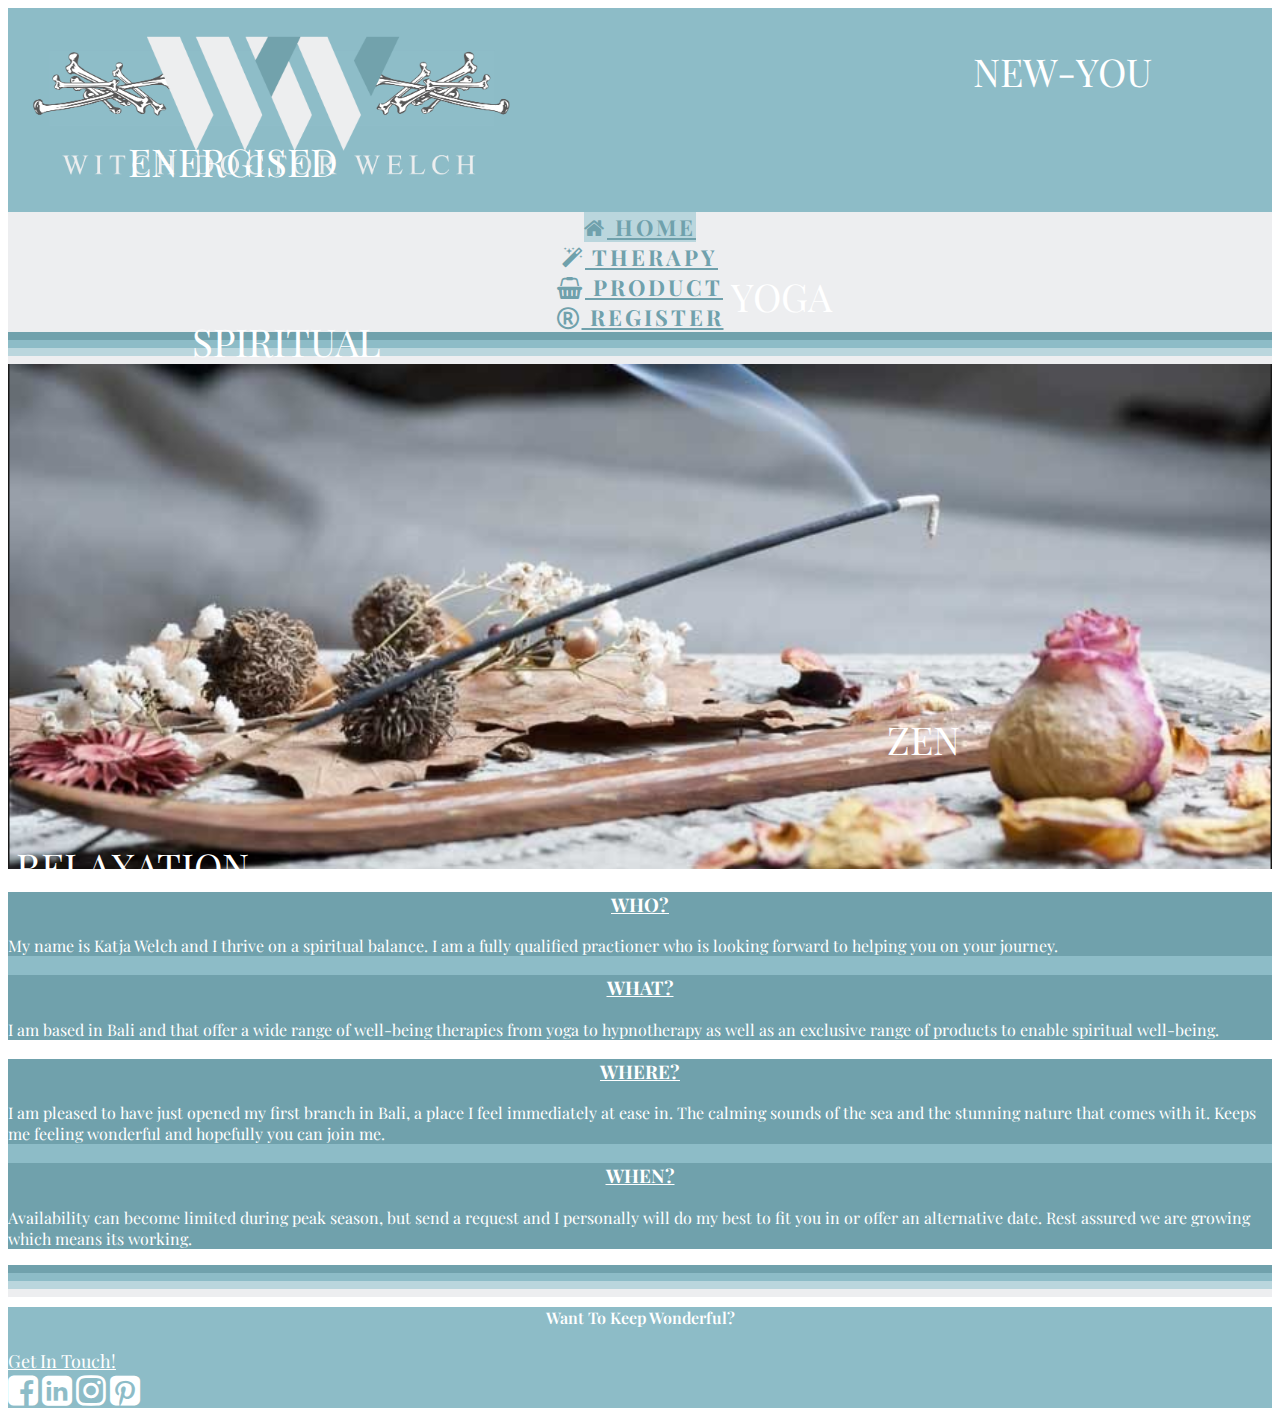
<file: index.html>
<!DOCTYPE html>
<html lang="en">
<head>
    <meta charset="UTF-8">
    <meta name="viewport" content="width=device-width, initial-scale=1.0">
    <meta http-equiv="X-UA-Compatible" content="ie=edge">
    <link rel="stylesheet" href="https://stackpath.bootstrapcdn.com/bootstrap/4.1.3/css/bootstrap.min.css" integrity="sha384-MCw98/SFnGE8fJT3GXwEOngsV7Zt27NXFoaoApmYm81iuXoPkFOJwJ8ERdknLPMO" crossorigin="anonymous">
    <link href="https://stackpath.bootstrapcdn.com/font-awesome/4.7.0/css/font-awesome.min.css" rel="stylesheet" integrity="sha384-wvfXpqpZZVQGK6TAh5PVlGOfQNHSoD2xbE+QkPxCAFlNEevoEH3Sl0sibVcOQVnN" crossorigin="anonymous">
    <link href="https://fonts.googleapis.com/css2?family=Playfair+Display&display=swap" rel="stylesheet">
    <link rel="stylesheet" type="text/css" href="assets/css/style.css">
    <title>Witch Doctor Welch</title>
</head>
<body>
    <header>
        <div class="row no-gutters bg-darkblue justify-content-center">
            <img src="assets/images/logo.png" alt="logo" class="img-fluid header-logo">
        </div>
        <div class="row no-gutters bg-darkblue header-nav">        
            <div class="col-3 bg-lightestblue uppercase font center-align"><a class="nav-link active" href="index.html"><i class="fa fa-home"></i> Home</a></div>
            <div class="col-3 bg-lightestblue uppercase font center-align"><a class="nav-link" href="therapy.html"><i class="fa fa-magic"></i> Therapy</a></div>
            <div class="col-3 bg-lightestblue uppercase font center-align"><a class="nav-link" href="product.html"><i class="fa fa-shopping-basket"></i> Product</a></div>                       
            <div class="col-3 bg-lightestblue uppercase font center-align"><a class="nav-link" href="register.html"><i class="fa fa-registered"></i> Register</a></div>
        </div>
        <div class="row no-gutters">
            <div class="col-12 bg-darkestblue line"></div>
            <div class="col-12 bg-darkblue line"></div>
            <div class="col-12 bg-lightblue line"></div>
            <div class="col-12 bg-lightestblue line"></div>
        </div>
    </header>
    <section>
        <div class="row no-gutters">
            <div class="col-12">
                <img src="assets/images/burning-incense.png" alt="Responsive image" class="img-fluid background-image">
                <div class="bottom-left word-style">RELAXATION</div>
                <div class="top-left word-style">ENERGISED</div>
                <div class="top-right word-style">NEW-YOU</div>
                <div class="top-right-two word-style">YOGA</div>
                <div class="bottom-right word-style">ZEN</div>
                <div class="centered word-style">SPIRITUAL</div>                
            </div>
        </div>
        <div class="row no-gutters bg-darkblue">
            <div class="col-10 offset-1 col-sm-4 content-style p-3 bg-darkestblue mt-5 border">
                <h3>Who?</h3>
                <p>My name is Katja Welch and I thrive on a spiritual balance. I am a fully qualified 
                practioner who is looking forward to helping you on your journey.</p>
            </div>
            <div class="col-10 col-sm-4 offset-1 offset-sm-2 content-style p-3 bg-darkestblue mt-5 border">
                <h3>What?</h3>
                <p>I am based in Bali and that offer a wide range of well-being therapies from yoga
                to hypnotherapy as well as an exclusive range of products to enable spiritual well-being.</p>
            </div>
        </div>
        <div class="row bg-darkblue no-gutters">
            <div class="col-10 col-sm-4 offset-1 content-style bg-darkestblue p-3 mt-5 mb-0 mb-sm-5 border">
                <h3>Where?</h3>
                <p>I am pleased to have just opened my first branch in Bali, a place I feel immediately
                    at ease in. The calming sounds of the sea and the stunning nature that comes with it.
                    Keeps me feeling wonderful and hopefully you can join me.</p> 
            </div>
            <div class="col-10 col-sm-4 offset-1 offset-sm-2 content-style p-3 bg-darkestblue mt-5 mb-5 border">
                <h3>When?</h3>
                <p>Availability can become limited during peak season, but send a request and I personally
                    will do my best to fit you in or offer an alternative date. Rest assured we are growing which
                    means its working.</p>
            </div>
        </div>
    </section>
    <footer>
        <div class="row no-gutters">
            <div class="col-12 bg-darkestblue line"></div>
            <div class="col-12 bg-darkblue line"></div>
            <div class="col-12 bg-lightblue line"></div>
            <div class="col-12 bg-lightestblue line"></div>
        </div>
        <div class="row no-gutters bg-darkblue">
            <div class="col-12 col-sm-5 col-lg-6 center-align pt-3">
                <h4 class="footer-question">want to keep wonderful?</h4>
            </div>
            <div class="col-6 col-sm-3 col-lg-3 p-3">
                <a class="btn btn-secondary footer-button" href="register.html">Get In Touch!</a>
            </div>
            <div class="col-6 col-sm-4 col-lg-3 p-3">
                <a href="http://facebook.com" aria-hidden="true" target="_blank"><i class="fa fa-facebook-square p-2"></i></a>
                <a href="http://linkedin.com" aria-hidden="true" target="_blank"><i class="fa fa-linkedin-square p-2"></i></a>
                <a href="http://instagram.com" aria-hidden="true" target="_blank"><i class="fa fa-instagram p-2"></i></a>
                <a href="http://pinterest.com" aria-hidden="true" target="_blank"><i class="fa fa-pinterest-square p-2"></i></a>
            </div>
        </div>
    </footer>
</body>
</html>
</file>
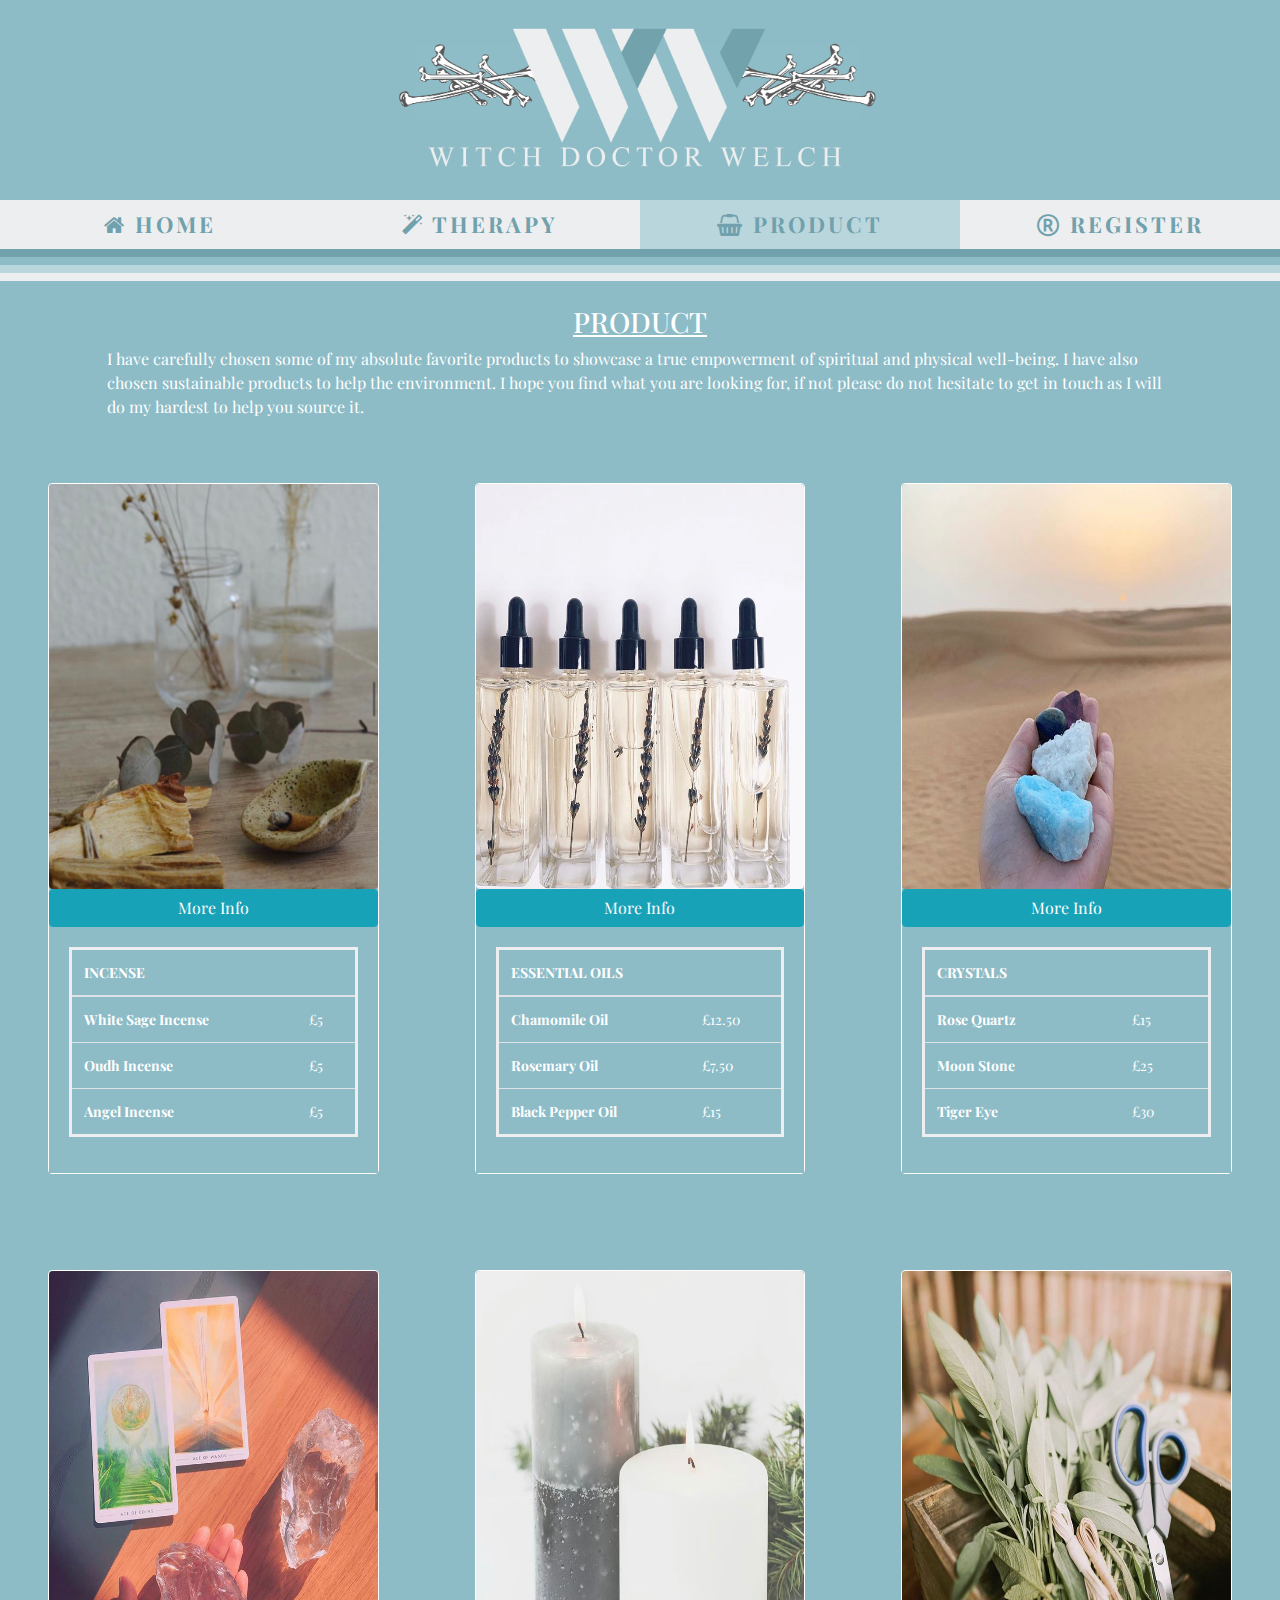
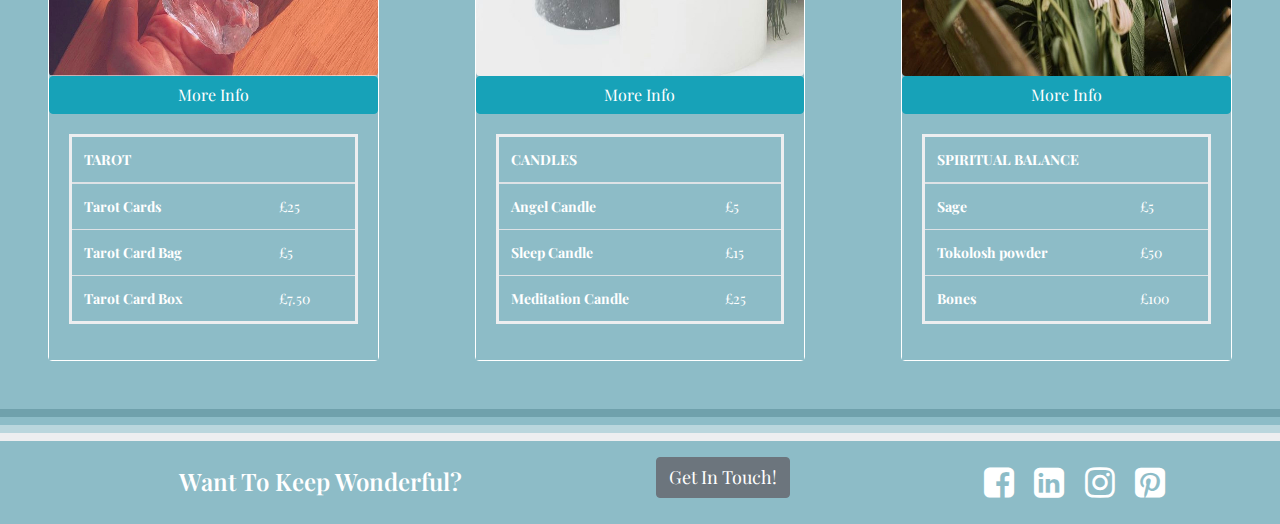
<file: product.html>
<!DOCTYPE html>
<html lang="en">
<head>
    <meta charset="UTF-8">
    <meta name="viewport" content="width=device-width, initial-scale=1.0">
    <meta http-equiv="X-UA-Compatible" content="ie=edge">
    <link rel="stylesheet" href="https://stackpath.bootstrapcdn.com/bootstrap/4.1.3/css/bootstrap.min.css" integrity="sha384-MCw98/SFnGE8fJT3GXwEOngsV7Zt27NXFoaoApmYm81iuXoPkFOJwJ8ERdknLPMO" crossorigin="anonymous">
    <link href="https://stackpath.bootstrapcdn.com/font-awesome/4.7.0/css/font-awesome.min.css" rel="stylesheet" integrity="sha384-wvfXpqpZZVQGK6TAh5PVlGOfQNHSoD2xbE+QkPxCAFlNEevoEH3Sl0sibVcOQVnN" crossorigin="anonymous">
    <link rel="stylesheet" href="https://maxcdn.bootstrapcdn.com/bootstrap/4.4.1/css/bootstrap.min.css" integrity="sha384-Vkoo8x4CGsO3+Hhxv8T/Q5PaXtkKtu6ug5TOeNV6gBiFeWPGFN9MuhOf23Q9Ifjh" crossorigin="anonymous"/>
    <link href="https://fonts.googleapis.com/css2?family=Playfair+Display&display=swap" rel="stylesheet">
    <link rel="stylesheet" type="text/css" href="assets/css/style.css">
    <title>Witch Doctor Welch</title>
</head>
<body>
   <header>
        <div class="row no-gutters bg-darkblue justify-content-center">
            <img src="assets/images/logo.png" alt="logo" class="img-fluid header-logo">
        </div>
        <div class="row no-gutters bg-darkblue header-nav">        
            <div class="col-3 bg-lightestblue uppercase font center-align"><a class="nav-link" href="index.html"><i class="fa fa-home"></i> Home</a></div>
            <div class="col-3 bg-lightestblue uppercase font center-align"><a class="nav-link" href="therapy.html"><i class="fa fa-magic"></i> Therapy</a></div>
            <div class="col-3 bg-lightestblue uppercase font center-align"><a class="nav-link active" href="product.html"><i class="fa fa-shopping-basket"></i> Product</a></div>                       
            <div class="col-3 bg-lightestblue uppercase font center-align"><a class="nav-link" href="register.html"><i class="fa fa-registered"></i> Register</a></div>
        </div>
        <div class="row no-gutters">
            <div class="col-12 bg-darkestblue line"></div>
            <div class="col-12 bg-darkblue line"></div>
            <div class="col-12 bg-lightblue line"></div>
            <div class="col-12 bg-lightestblue line"></div>
        </div>
    </header>
    <section class="bg-darkblue">
        <div class="row no-gutters">
            <div class="col-10 offset-1">
                <h3 class="uppercase font center-align white-text pt-4 pb-0">Product</h3>
                <p class="content-style">I have carefully chosen some of my absolute favorite products to showcase a true empowerment
                of spiritual and physical well-being. I have also chosen sustainable products to help the environment. I hope you find what 
                you are looking for, if not please do not hesitate to get in touch as I will do my hardest to help you source it.</p>
            </div>
        </div>
        <div class="row no-gutters">
            <div class="col-12 col-sm-6 col-lg-4 p-5">  
                <div class="card border border-white bg-darkblue">
                    <div class="overlay">
                    <img src="assets/images/Incense.jpg" alt="Incense" class="img-fluid image rounded product-image">
                        <button type="button" class="btn btn-info btn-block content-style">More Info</button>
                        <div class="overlay-top rounded">
                            <div class="overlay-text">
                                <h5>INSENCE</h5>
                                <p>A substance that when burns produces a pleasant smell. Often used in religious cermonies
                                or for mood enhancement</p>
                            </div>
                        </div>
                    </div>
                    <div class="card-body bg-darkblue">
                        <table class="table bg-darkblue product-table">
                            <thead class="content-style uppercase">
                                <th scope="col" colspan="2">Incense</th>
                            </thead>
                            <tbody class="content-style">
                                <tr>
                                    <th scope="row">White Sage Incense</th>
                                    <td>£5</td>
                                </tr>
                                <tr>
                                    <th scope="row">Oudh Incense</th>
                                    <td>£5</td>
                                </tr>
                                <tr>
                                    <th scope="row">Angel Incense</th>
                                    <td>£5</td>
                                </tr>
                            </tbody>
                        </table>
                    </div>
                </div>
            </div>
            <div class="col-12 col-sm-6 col-lg-4 p-5">
                <div class="card border border-white bg-darkblue">
                    <div class="overlay">
                    <img src="assets/images/Essential.jpg" alt="Essential Oil" class="img-fluid rounded product-image">
                    <button type="button" class="btn btn-info btn-block content-style">More Info</button> 
                        <div class="overlay-top rounded">
                            <div class="overlay-text">
                                <h5>ESSENTIAL OIL</h5>
                                <p>This is the oil that comes directly from the plant in liquid form. They have many benefits such
                                strengthening the immune system.</p>
                            </div>
                        </div>
                    </div>
                    <div class="card-body bg-darkblue">
                        <table class="table bg-darkblue product-table">
                            <thead class="content-style uppercase">
                                <th scope="col" colspan="2">Essential Oils</th>
                            </thead>
                            <tbody class="content-style">
                                <tr> 
                                    <th scope="row">Chamomile Oil</th>
                                    <td>£12.50</td>
                                </tr>
                                <tr>
                                    <th scope="row">Rosemary Oil</th>
                                    <td>£7.50</td>
                                </tr>
                                <tr>
                                    <th scope="row">Black Pepper Oil</th>
                                    <td>£15</td>
                                </tr>
                            </tbody>
                        </table>
                    </div>
                </div>
            </div>
            <div class="col-12 col-sm-6 col-lg-4 p-5">
                <div class="card border border-white bg-darkblue">
                    <div class="overlay">
                        <img src="assets/images/crystal2.jpg" alt="Crystal" class="img-fluid rounded product-image">
                        <button type="button" class="btn btn-info btn-block content-style">More Info</button>
                        <div class="overlay-top rounded">
                            <div class="overlay-text">
                                <h5>CRYSTALS</h5>
                                <p>Known to be used by native healers for many years. Often crystals are used in healing to promote 
                                a spiritual balance.</p>
                            </div>
                        </div>
                    </div>
                    <div class="card-body bg-darkblue">
                        <table class="table bg-darkblue product-table p-sm-1">
                            <thead class="content-style uppercase">
                                <th scope="col" colspan="2">Crystals</th>
                            </thead>
                            <tbody class="content-style">
                                <tr>
                                    <th scope="row">Rose Quartz</th>
                                    <td>£15</td>
                                </tr>
                                <tr>
                                    <th scope="row">Moon Stone</th>
                                    <td>£25</td>
                                </tr>
                                <tr>
                                    <th scope="row">Tiger Eye</th>
                                    <td>£30</td>
                                </tr>
                            </tbody>
                        </table>
                    </div>
                </div>
            </div>
            <div class="col-12 col-sm-6 col-lg-4 p-5">
                <div class="card border border-white bg-darkblue">
                    <div class="overlay">
                        <img src="assets/images/tarot.jpg" alt="Tarot" class="img-fluid rounded product-image">
                        <button type="button" class="btn btn-info btn-block content-style">More Info</button>
                        <div class="overlay-top rounded">
                            <div class="overlay-text">
                                <h5>TAROT</h5>
                                <p>Tarot cards have been around for years and work in a way to help us have a better
                                unsderstanding to aspects of our lives.</p>
                            </div>
                        </div>
                    </div>
                    <div class="card-body bg-darkblue">
                        <table class="table bg-darkblue product-table">
                            <thead class="content-style uppercase">
                                <th scope="col" colspan="2">tarot</th>
                            </thead>
                            <tbody class="content-style">
                                <tr>
                                    <th scope="row">Tarot Cards</th>
                                    <td>£25</td>
                                </tr>
                                <tr>
                                    <th scope="row">Tarot Card Bag</th>
                                    <td>£5</td>
                                </tr>
                                <tr>
                                    <th scope="row">Tarot Card Box</th>
                                    <td>£7.50</td>
                                </tr>
                            </tbody>
                        </table>
                    </div>
                </div>
            </div>
            <div class="col-12 col-sm-6 col-lg-4 p-5">
                <div class="card border border-white bg-darkblue">
                    <div class="overlay">
                        <img src="assets/images/candles.jpg" alt="Candle" class="img-fluid rounded product-image">
                        <button type="button" class="btn btn-info btn-block content-style">More Info</button>
                        <div class="overlay-top rounded">
                            <div class="overlay-text">
                                <h5>CANDLES</h5>
                                <p>Our candles are made with essential oils and have benefits of a calming
                                effect and helps many with anxieties.</p>
                            </div>
                        </div>
                    </div>
                    <div class="card-body bg-darkblue">
                        <table class="table bg-darkblue product-table">
                            <thead class="content-style uppercase">
                                <th scope="col" colspan="2">Candles</th>
                            </thead>
                            <tbody class="content-style">
                                <tr>
                                    <th scope="row">Angel Candle</th>
                                    <td>£5</td>
                                </tr>
                                <tr>
                                    <th scope="row">Sleep Candle</th>
                                    <td>£15
                                    </td>
                                </tr>
                                <tr>
                                    <th scope="row">Meditation Candle</th>
                                    <td>£25</td>
                                </tr>
                            </tbody>
                        </table>
                    </div>
                </div>    
            </div>
            <div class="col-12 col-sm-6 col-lg-4 p-5">
                <div class="card border border-white bg-darkblue">
                    <div class="overlay">
                        <img src="assets/images/sage.jpg" alt="Sage" class="img-fluid rounded product-image">
                        <button type="button" class="btn btn-info btn-block content-style">More Info</button>
                        <div class="overlay-top rounded">
                            <div class="overlay-text">
                                <h5>SPIRITUAL BALANCE</h5>
                                <p>My absolute favorite products below, from burning sage in your room to get rid of
                                that tokolosh under your bed.</p>
                            </div>
                        </div>
                    </div>
                    <div class="card-body bg-darkblue">
                        <table class="table bg-darkblue product-table">
                            <thead class="content-style uppercase">
                                <th scope="col" colspan="2">Spiritual Balance</th>
                            </thead>
                            <tbody class="content-style">
                                <tr>
                                    <th scope="row">Sage</th>
                                    <td>£5</td>
                                </tr>
                                <tr>
                                    <th scope="row">Tokolosh powder</th>
                                    <td>£50</td>
                                </tr>
                                <tr>
                                    <th scope="row">Bones</th>
                                    <td>£100</td>
                                </tr>
                            </tbody>
                        </table>
                    </div>
                </div>
            </div>
        </div>
    </section>
    <footer>
        <div class="row no-gutters">
            <div class="col-12 bg-darkestblue line"></div>
            <div class="col-12 bg-darkblue line"></div>
            <div class="col-12 bg-lightblue line"></div>
            <div class="col-12 bg-lightestblue line"></div>
        </div>
        <div class="row no-gutters bg-darkblue">
            <div class="col-12 col-sm-5 col-lg-6 center-align pt-3">
                <h4 class="footer-question">want to keep wonderful?</h4>
            </div>
            <div class="col-6 col-sm-3 col-lg-3 p-3">
                <a class="btn btn-secondary footer-button" href="register.html">Get In Touch!</a>
            </div>
            <div class="col-6 col-sm-4 col-lg-3 p-3">
                <a href="http://facebook.com" aria-hidden="true" target="_blank"><i class="fa fa-facebook-square p-2"></i></a>
                <a href="http://linkedin.com" aria-hidden="true" target="_blank"><i class="fa fa-linkedin-square p-2"></i></a>
                <a href="http://instagram.com" aria-hidden="true" target="_blank"><i class="fa fa-instagram p-2"></i></a>
                <a href="http://pinterest.com" aria-hidden="true" target="_blank"><i class="fa fa-pinterest-square p-2"></i></a>
            </div>
        </div>
    </footer>
    <script src="https://code.jquery.com/jquery-3.4.1.slim.min.js" integrity="sha384-J6qa4849blE2+poT4WnyKhv5vZF5SrPo0iEjwBvKU7imGFAV0wwj1yYfoRSJoZ+n" crossorigin="anonymous"></script>
    <script src="https://stackpath.bootstrapcdn.com/bootstrap/4.4.1/js/bootstrap.min.js" integrity="sha384-wfSDF2E50Y2D1uUdj0O3uMBJnjuUD4Ih7YwaYd1iqfktj0Uod8GCExl3Og8ifwB6" crossorigin="anonymous"></script>
</body>
</html>
</file>
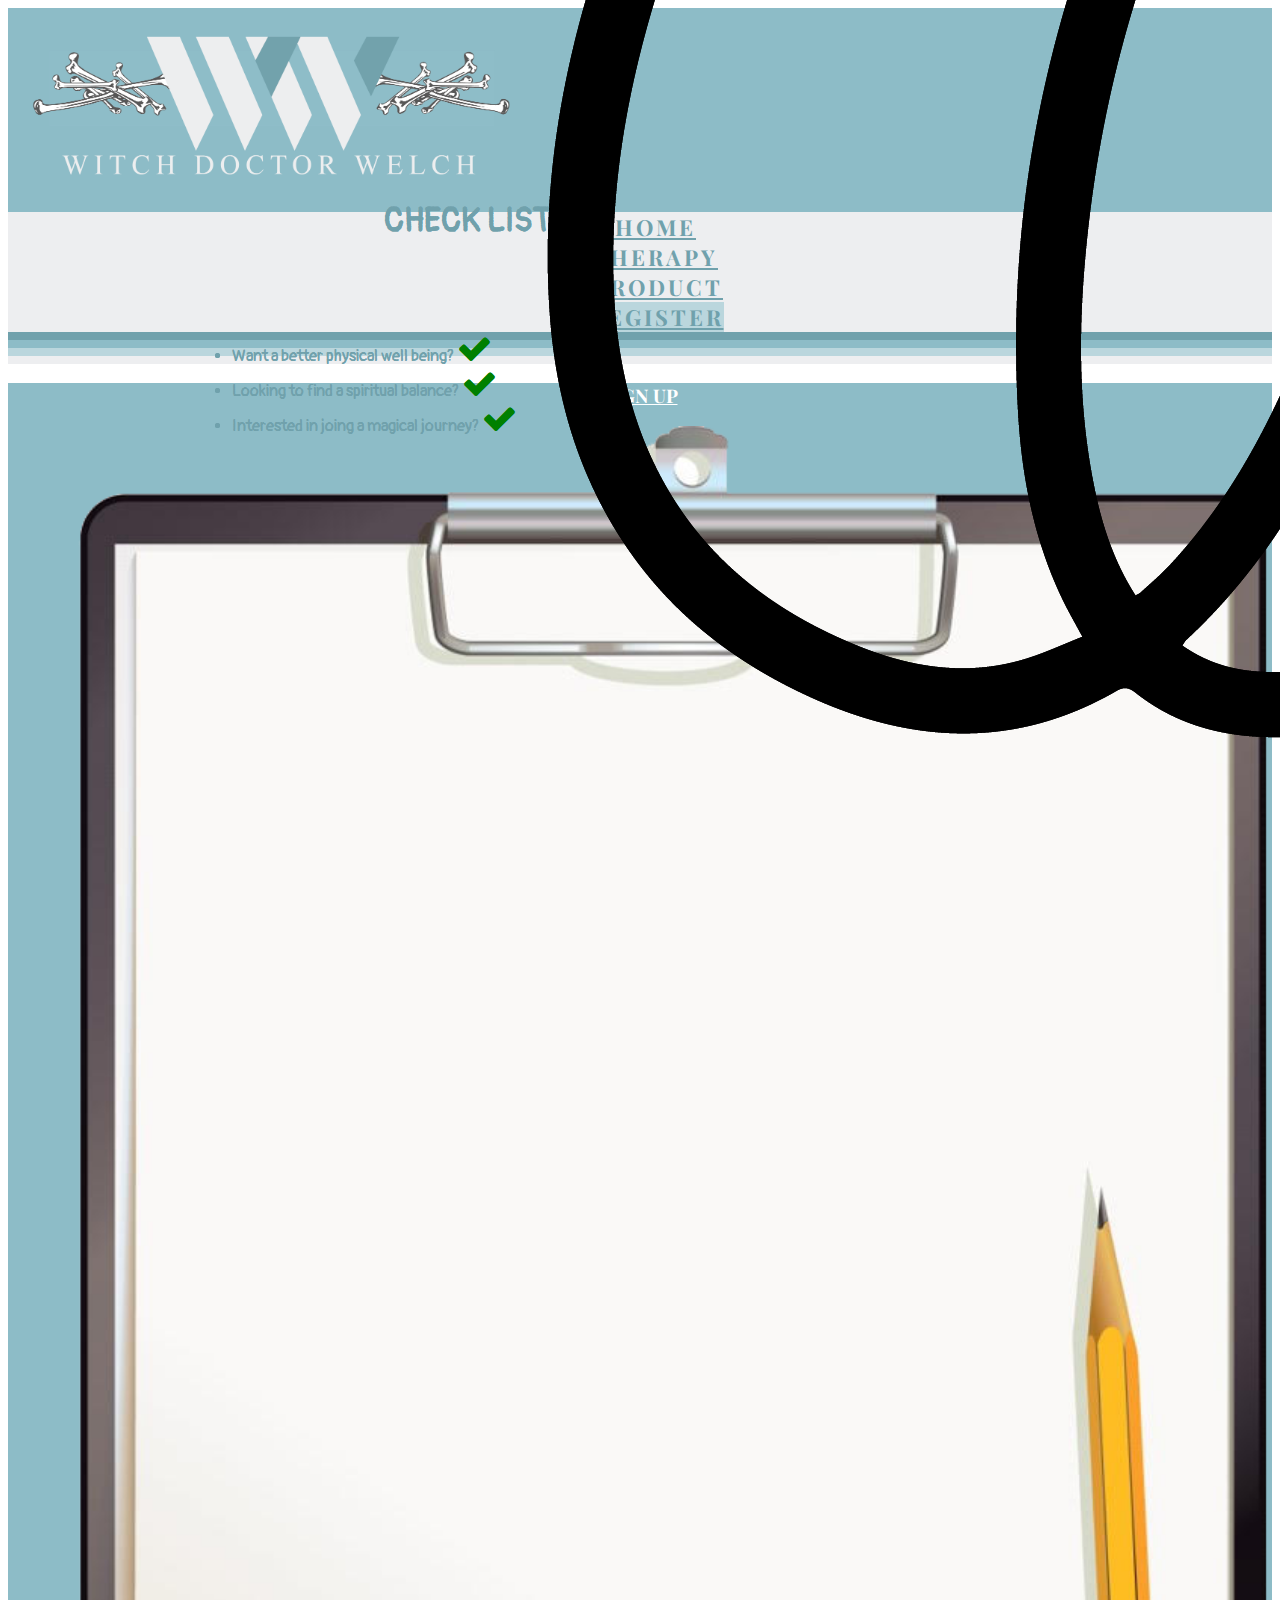
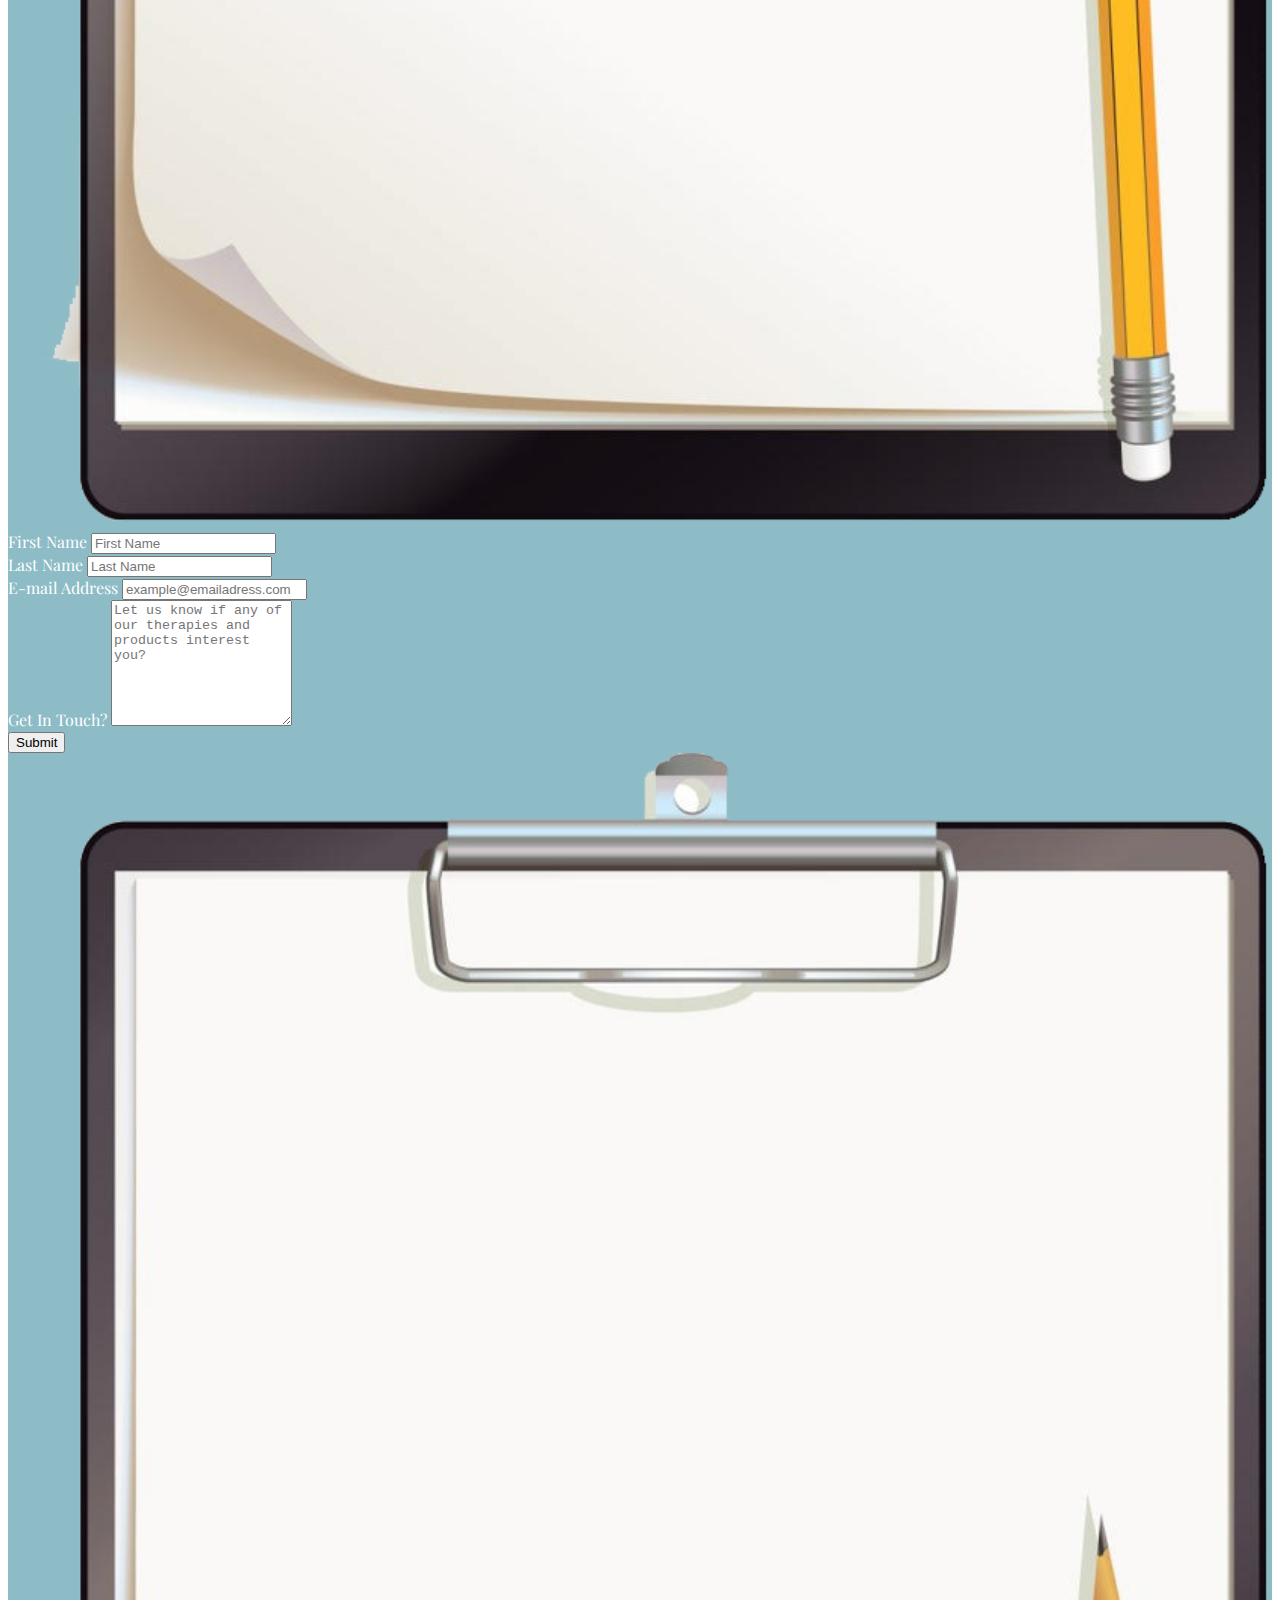
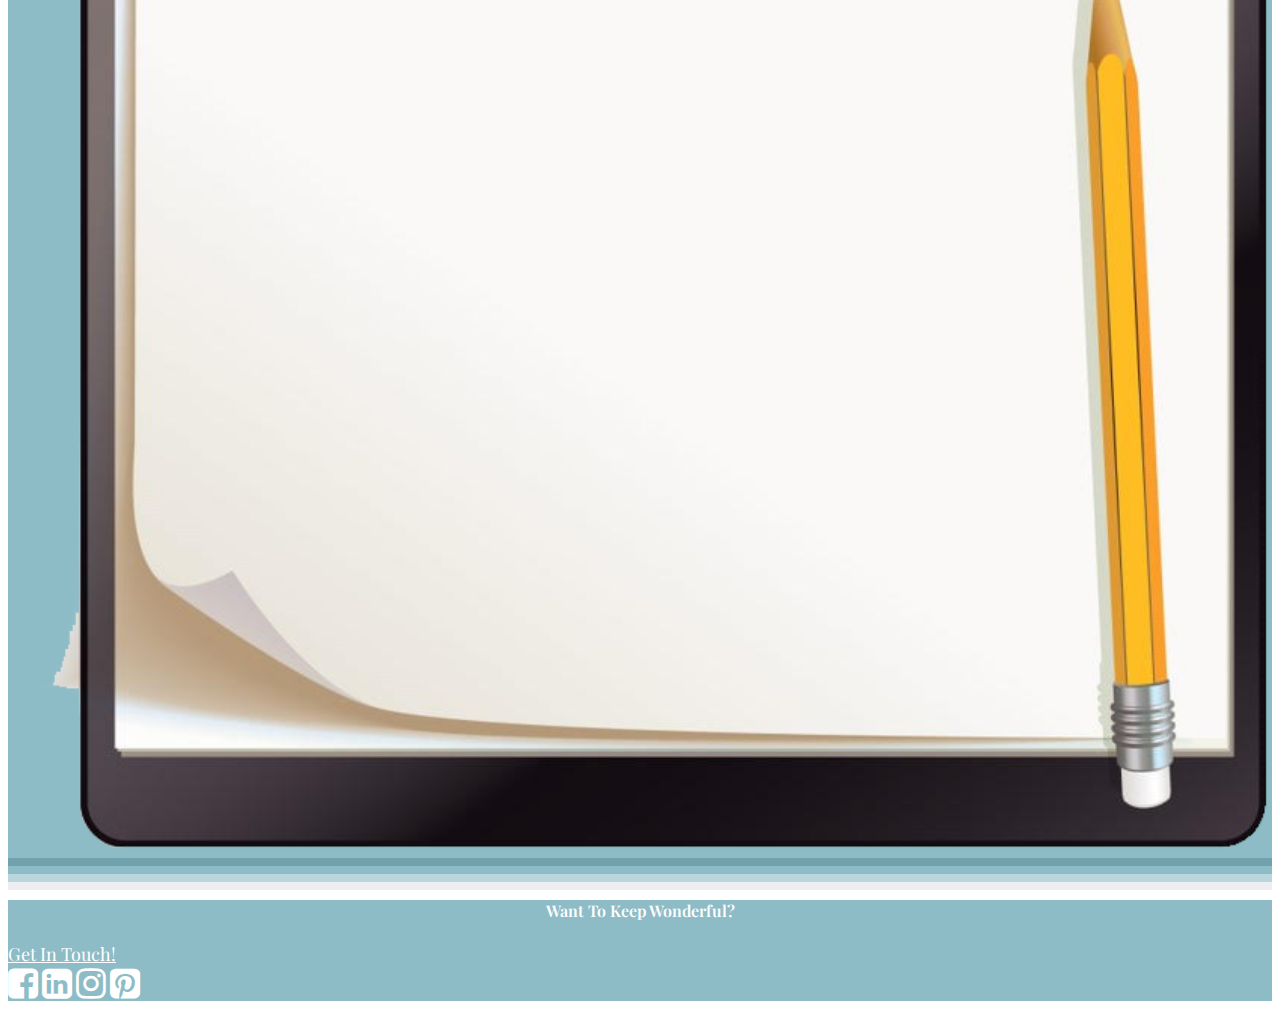
<file: register.html>
<!DOCTYPE html>
<html lang="en">
<head>
    <meta charset="UTF-8">
    <meta name="viewport" content="width=device-width, initial-scale=1.0">
    <meta http-equiv="X-UA-Compatible" content="ie=edge">
    <link rel="stylesheet" href="https://stackpath.bootstrapcdn.com/bootstrap/4.1.3/css/bootstrap.min.css" integrity="sha384-MCw98/SFnGE8fJT3GXwEOngsV7Zt27NXFoaoApmYm81iuXoPkFOJwJ8ERdknLPMO" crossorigin="anonymous">
    <link href="https://stackpath.bootstrapcdn.com/font-awesome/4.7.0/css/font-awesome.min.css" rel="stylesheet" integrity="sha384-wvfXpqpZZVQGK6TAh5PVlGOfQNHSoD2xbE+QkPxCAFlNEevoEH3Sl0sibVcOQVnN" crossorigin="anonymous">
    <link href="https://fonts.googleapis.com/css2?family=Playfair+Display&display=swap" rel="stylesheet">
    <link href="https://fonts.googleapis.com/css2?family=Pangolin&display=swap" rel="stylesheet">
    <link rel="stylesheet" type="text/css" href="assets/css/style.css">
    <title>Witch Doctor Welch</title>
</head>
<body>
    <header>
        <div class="row no-gutters bg-darkblue justify-content-center">
            <img src="assets/images/logo.png" alt="logo" class="img-fluid header-logo">
        </div>
        <div class="row no-gutters bg-darkblue header-nav">        
            <div class="col-3 bg-lightestblue uppercase font center-align"><a class="nav-link" href="index.html"><i class="fa fa-home"></i> Home</a></div>
            <div class="col-3 bg-lightestblue uppercase font center-align"><a class="nav-link" href="therapy.html"><i class="fa fa-magic"></i> Therapy</a></div>
            <div class="col-3 bg-lightestblue uppercase font center-align"><a class="nav-link" href="product.html"><i class="fa fa-shopping-basket"></i> Product</a></div>                       
            <div class="col-3 bg-lightestblue uppercase font center-align"><a class="nav-link active" href="register.html"><i class="fa fa-registered"></i> Register</a></div>
        </div>
        <div class="row no-gutters">
            <div class="col-12 bg-darkestblue line"></div>
            <div class="col-12 bg-darkblue line"></div>
            <div class="col-12 bg-lightblue line"></div>
            <div class="col-12 bg-lightestblue line"></div>
        </div>
    </header>
    <section class="bg-darkblue">
        <div class="row no-gutters">
            <div class="col-12">
                <h3 class="uppercase font center-align white-text pt-4 pb-0">SIGN UP</h3>
            </div>
        </div>
        <div class="row no-gutters mt-5">
            <div class="col-5 d-none d-lg-block d-xl-block mb-5 bg-darkblue">
                <img src="assets/images/clipboard.png" alt="clipboard" class="img-fluid background-image">
                <div class="top clipboard-font">
                    <h1 class="uppercase">Check List</h1>
                </div>
                <div class="centered clipboard-font">
                    <ul class="list-group list-group-flush">
                        <li class="list-group-item pb-3 bg-transparent">Want a better physical well being? <i class="fa fa-check"></i></li>
                        <li class="list-group-item pb-3 bg-transparent">Looking to find a spiritual balance? <i class="fa fa-check"></i></li>
                        <li class="list-group-item pb-3 bg-transparent">Interested in joing a magical journey? <i class="fa fa-check"></i></li>
                    </ul>
                </div>
                <div class="bottom">
                    <img src="assets/images/amanda-arrow.png" class="arrow-image img-fluid" alt="Arrow">
                </div>
            </div>
            <div class="col-10 offset-1 col-lg-5">
                <form class="content-style">
                    <div class="form-group">
                        <label for="FirstName" class="input-font-size">First Name</label>
                        <input type="text" class="form-control" id="FirstName" placeholder="First Name" required>
                    </div>
                    <div class="form-group">
                        <label for="LastName" class="input-font-size">Last Name</label>
                        <input type="text" class="form-control" id="LastName" placeholder="Last Name" required>
                    </div>
                    <div class="form-group">
                        <label for="Email" class="input-font-size">E-mail Address</label>
                        <input type="email" class="form-control" id="Email" placeholder="example@emailadress.com" required>
                    </div>
                    <div class="form-group">
                        <label for="Informationrequest" class="input-font-size">Get In Touch?</label>
                        <textarea class="form-control" id="Informationrequest" rows="8" placeholder="Let us know if any of our therapies and products interest you?" required></textarea>
                    </div>
                    <div>
                        <button type="submit" class="btn btn-secondary btn-lg btn-block mt-5 mb-5">Submit</button>
                    </div>
                </form> 
            </div>
            <div class="row no-gutters bg-darkblue">
                <div class="col-10 offset-1 d-none d-sm-block d-md-block d-lg-none mb-4 ">
                    <div>
                        <img src="assets/images/clipboard.png" alt="clipboard" class="img-fluid background-image">
                    </div>
                    <div class="top clipboard-font">
                        <h1 class="uppercase">Check List</h1>
                    </div>
                    <div class="centered clipboard-font">
                        <ul class="list-group list-group-flush">
                            <li class="list-group-item pb-4 bg-transparent">Want a better physical well being? <i class="fa fa-check"></i></li>
                            <li class="list-group-item pb-4 bg-transparent">Looking to find a spiritual balance? <i class="fa fa-check"></i></li>
                            <li class="list-group-item pb-4 bg-transparent">Interested in joing a magical journey? <i class="fa fa-check"></i></li>
                        </ul>
                    </div>
                    <div class="bottom arrow-transition">
                        <img src="assets/images/amanda-arrow.png" class="arrow-image img-fluid" alt="Arrow">
                    </div>
                </div>
            </div>
        </div>       
    </section>
    <footer>
        <div class="row no-gutters">
            <div class="col-12 bg-darkestblue line"></div>
            <div class="col-12 bg-darkblue line"></div>
            <div class="col-12 bg-lightblue line"></div>
            <div class="col-12 bg-lightestblue line"></div>
        </div>
        <div class="row no-gutters bg-darkblue">
            <div class="col-12 col-sm-5 col-lg-6 center-align pt-3">
                <h4 class="footer-question">want to keep wonderful?</h4>
            </div>
            <div class="col-6 col-sm-3 col-lg-3 p-3">
                <a class="btn btn-secondary footer-button" href="register.html">Get In Touch!</a>
            </div>
            <div class="col-6 col-sm-4 col-lg-3 p-3">
                <a href="http://facebook.com" aria-hidden="true" target="_blank"><i class="fa fa-facebook-square p-2"></i></a>
                <a href="http://linkedin.com" aria-hidden="true" target="_blank"><i class="fa fa-linkedin-square p-2"></i></a>
                <a href="http://instagram.com" aria-hidden="true" target="_blank"><i class="fa fa-instagram p-2"></i></a>
                <a href="http://pinterest.com" aria-hidden="true" target="_blank"><i class="fa fa-pinterest-square p-2"></i></a>
            </div>
        </div>
    </footer>
    <script src="https://code.jquery.com/jquery-3.4.1.slim.min.js" integrity="sha384-J6qa4849blE2+poT4WnyKhv5vZF5SrPo0iEjwBvKU7imGFAV0wwj1yYfoRSJoZ+n" crossorigin="anonymous"></script>
    <script src="https://cdn.jsdelivr.net/npm/popper.js@1.16.0/dist/umd/popper.min.js" integrity="sha384-Q6E9RHvbIyZFJoft+2mJbHaEWldlvI9IOYy5n3zV9zzTtmI3UksdQRVvoxMfooAo" crossorigin="anonymous"></script>
    <script src="https://stackpath.bootstrapcdn.com/bootstrap/4.4.1/js/bootstrap.min.js" integrity="sha384-wfSDF2E50Y2D1uUdj0O3uMBJnjuUD4Ih7YwaYd1iqfktj0Uod8GCExl3Og8ifwB6" crossorigin="anonymous"></script>
</body>
</html>
</file>
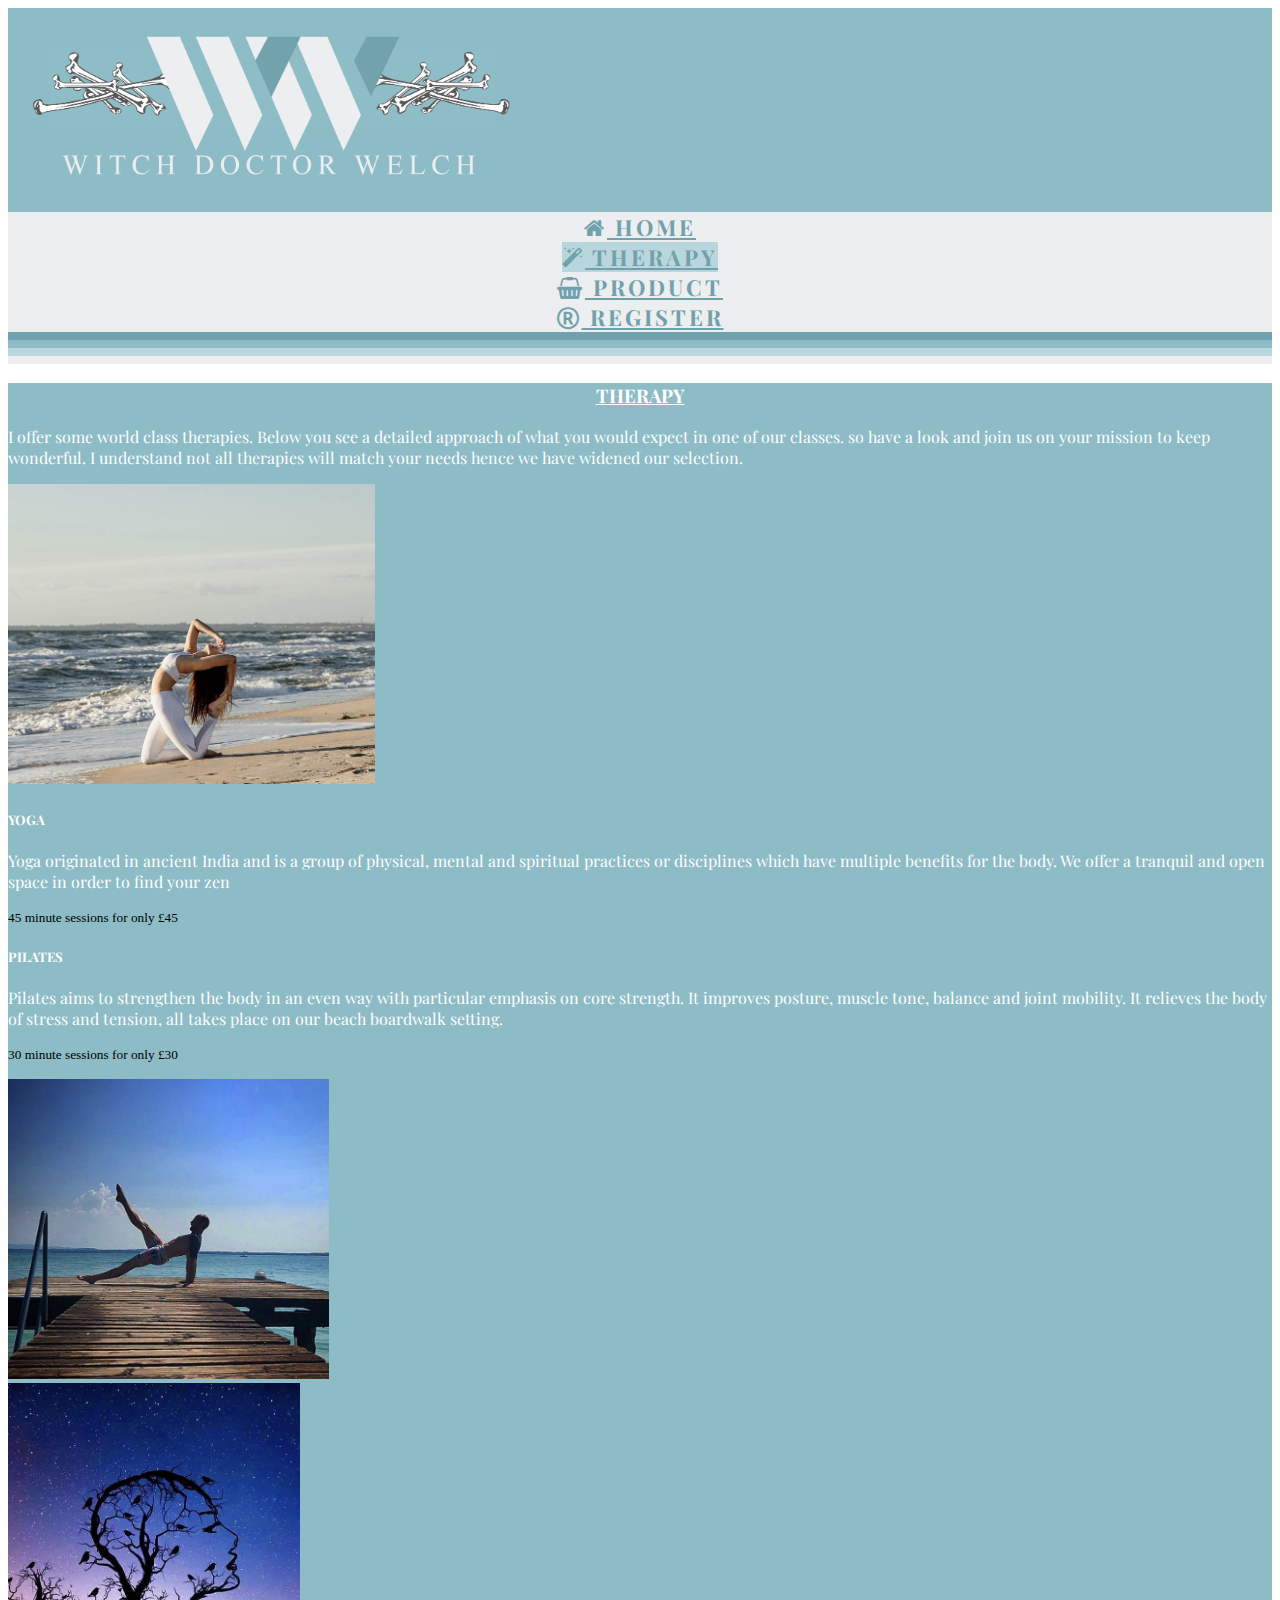
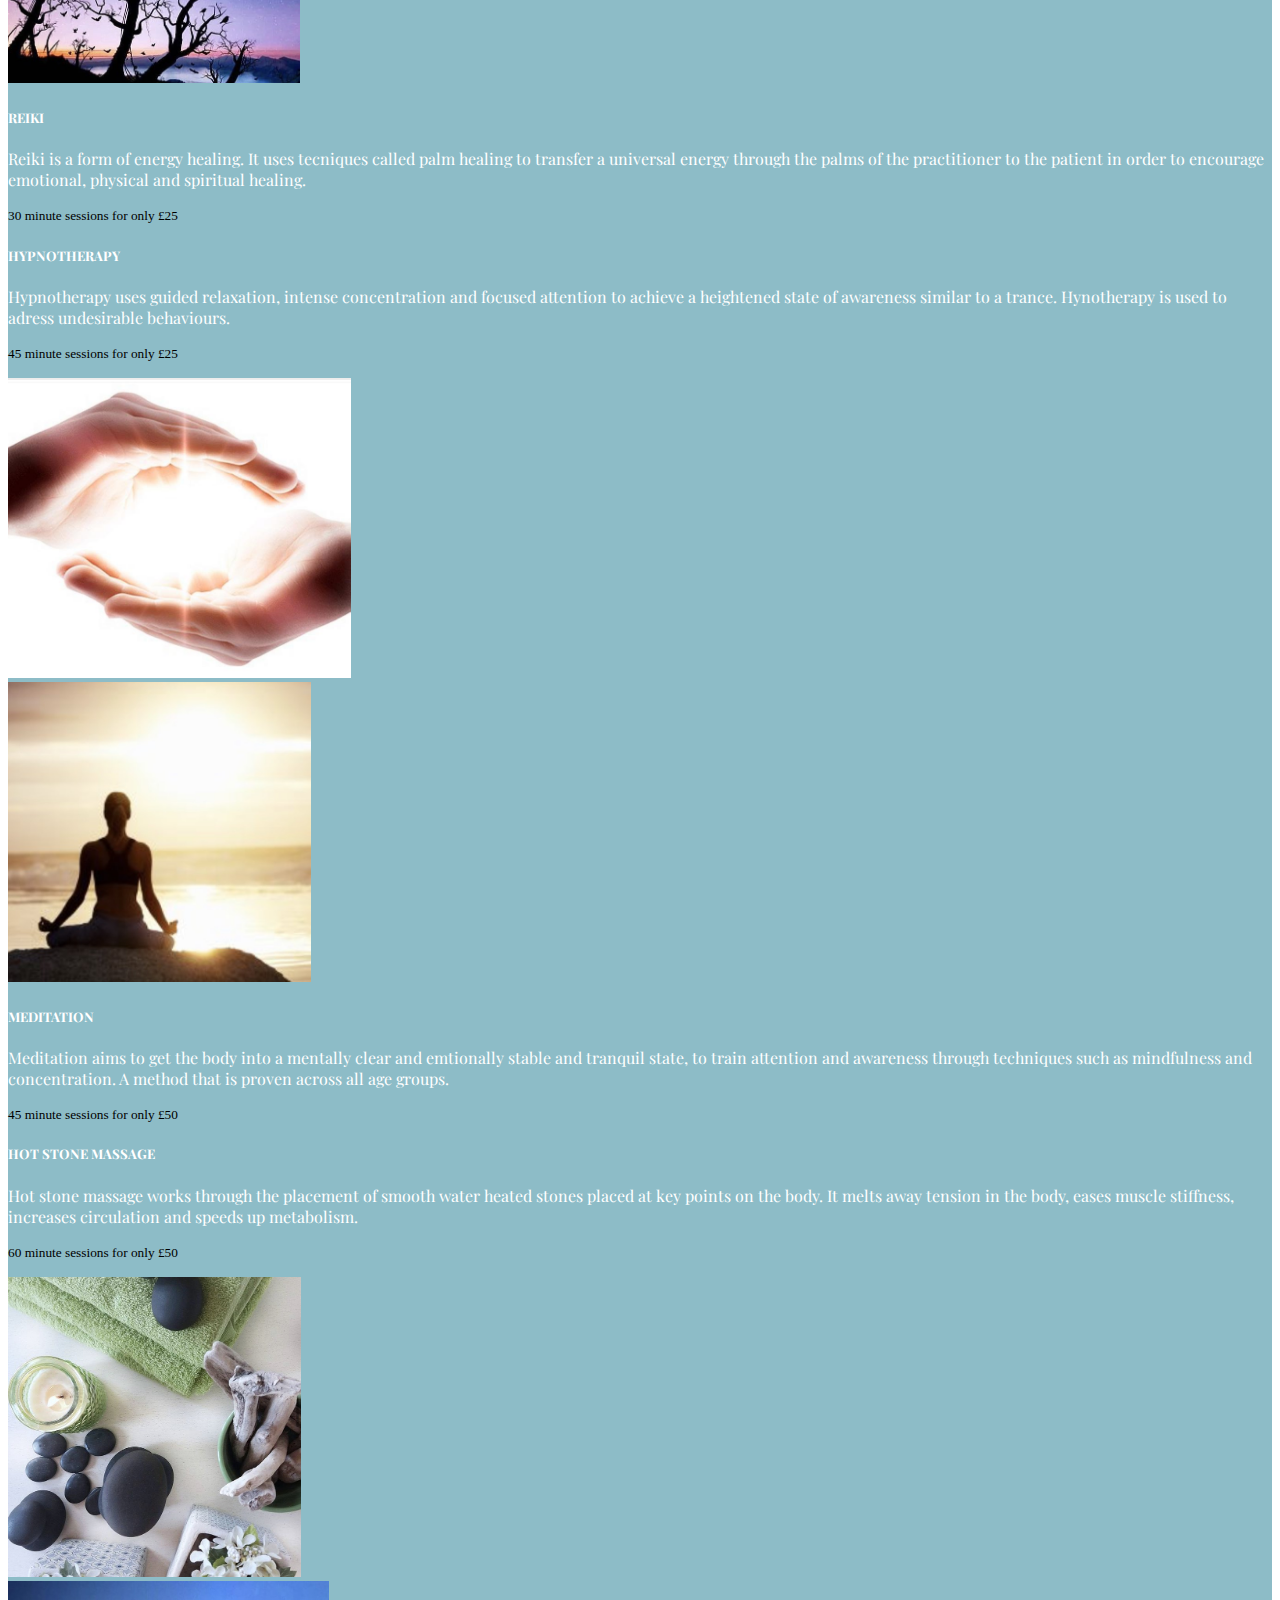
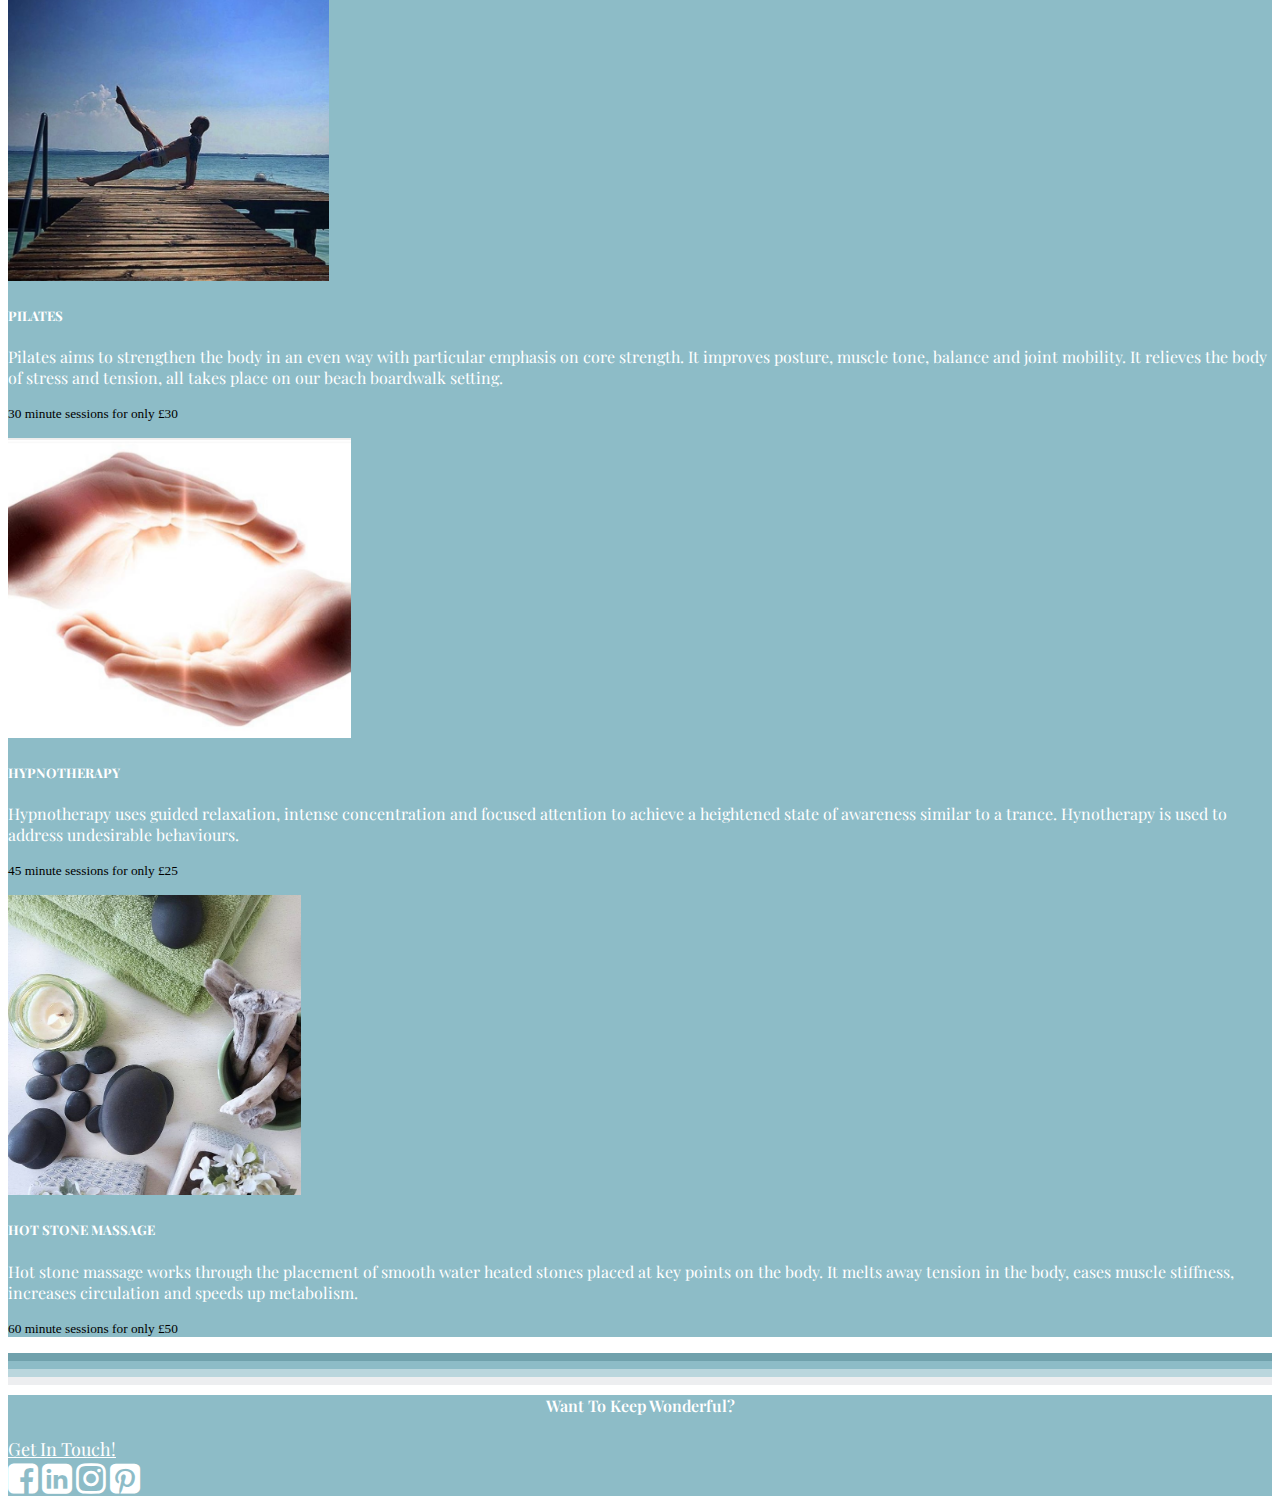
<file: therapy.html>
<!DOCTYPE html>
<html lang="en">
<head>
    <meta charset="UTF-8">
    <meta name="viewport" content="width=device-width, initial-scale=1.0">
    <meta http-equiv="X-UA-Compatible" content="ie=edge">
    <link rel="stylesheet" href="https://stackpath.bootstrapcdn.com/bootstrap/4.1.3/css/bootstrap.min.css" integrity="sha384-MCw98/SFnGE8fJT3GXwEOngsV7Zt27NXFoaoApmYm81iuXoPkFOJwJ8ERdknLPMO" crossorigin="anonymous">
    <link href="https://stackpath.bootstrapcdn.com/font-awesome/4.7.0/css/font-awesome.min.css" rel="stylesheet" integrity="sha384-wvfXpqpZZVQGK6TAh5PVlGOfQNHSoD2xbE+QkPxCAFlNEevoEH3Sl0sibVcOQVnN" crossorigin="anonymous">
    <link href="https://fonts.googleapis.com/css2?family=Playfair+Display&display=swap" rel="stylesheet">
    <link rel="stylesheet" type="text/css" href="assets/css/style.css">
    <title>Witch Doctor Welch</title>
</head>
<body>
    <header>
        <div class="row no-gutters bg-darkblue justify-content-center">
            <img src="assets/images/logo.png" alt="logo" class="img-fluid header-logo">
        </div>
        <div class="row no-gutters bg-darkblue header-nav">        
            <div class="col-3 bg-lightestblue uppercase font center-align"><a class="nav-link" href="index.html"><i class="fa fa-home"></i> Home</a></div>
            <div class="col-3 bg-lightestblue uppercase font center-align"><a class="nav-link active" href="therapy.html"><i class="fa fa-magic"></i> Therapy</a></div>
            <div class="col-3 bg-lightestblue uppercase font center-align"><a class="nav-link" href="product.html"><i class="fa fa-shopping-basket"></i> Product</a></div>                       
            <div class="col-3 bg-lightestblue uppercase font center-align"><a class="nav-link" href="register.html"><i class="fa fa-registered"></i> Register</a></div>   
        </div>
        <div class="row no-gutters">
            <div class="col-12 bg-darkestblue line"></div>
            <div class="col-12 bg-darkblue line"></div>
            <div class="col-12 bg-lightblue line"></div>
            <div class="col-12 bg-lightestblue line"></div>
        </div>
    </header>    
    <section class="bg-darkblue">
        <div class="row no-gutters">
            <div class="col-10 offset-1">
                <h3 class="uppercase font center-align white-text pt-4 pb-0">Therapy</h3>
                <p class="content-style">I offer some world class therapies. Below you see a detailed 
                approach of what you would expect in one of our classes. so have a look and join us on your mission
                 to keep wonderful. I understand not all therapies will match your needs hence we have widened our selection.</p>
            </div>
        </div>
        <div class="row no-gutters">
            <div class="col-10 offset-1 col-sm-10 offset-sm-1 col-lg-6 offset-lg-3">
                <div class="card m-sm-3 mb-5">
                    <div class="row no-gutters">
                        <div class="col-sm-4">
                            <img src="assets/images/yoga-image.jpg" class="img-fluid card-img" alt="yoga-image">
                        </div>
                        <div class="col-sm-8 bg-darkblue">
                            <div class="card-body">
                                <h5 class="card-title content-style">YOGA</h5>
                                <p class="card-text content-style">Yoga originated in ancient India and is a group of physical, mental and spiritual
                                practices or disciplines which have multiple benefits for the body. We offer a tranquil and open space in order to find your zen</p>
                                <p class="card-text"><small class="text-muted">45 minute sessions for only £45</small></p>
                            </div>
                        </div>
                    </div>
                </div>
            </div>
        </div>
        <div class="row no-gutters">
            <div class="col-10 offset-1 col-sm-10 offset-sm-1 col-lg-6 offset-lg-3 d-none d-sm-block">
                <div class="card m-sm-3">
                    <div class="row no-gutters">
                        <div class="col-sm-8 bg-darkblue">
                            <div class="card-body">
                                <h5 class="card-title content-style">PILATES</h5>                                    
                                <p class="card-text content-style">Pilates aims to strengthen the body in an even way with particular emphasis on core strength. It improves
                                posture, muscle tone, balance and joint mobility. It relieves the body of stress and tension, all takes place on our beach boardwalk setting.</p>
                                <p class="card-text"><small class="text-muted">30 minute sessions for only £30</small></p>                                
                            </div>
                        </div>
                        <div class="col-sm-4">
                            <img src="assets/images/pilates.jpg" class="img-fluid card-img" alt="pilates-image">
                        </div>
                    </div>
                </div>
            </div>
        </div>
        <div class="row no-gutters">
            <div class="col-10 offset-1 col-sm-10 offset-sm-1 col-lg-6 offset-lg-3">
                <div class="card m-sm-3 mb-5">
                    <div class="row no-gutters">
                        <div class="col-sm-4">
                            <img src="assets/images/reiki.jpg" class="img-fluid card-img" alt="reiki-image">
                        </div>                           
                        <div class="col-sm-8 bg-darkblue">
                            <div class="card-body">
                                <h5 class="card-title content-style">REIKI</h5>
                                <p class="card-text content-style">Reiki is a form of energy healing. It uses tecniques called palm healing to transfer a universal energy
                                through the palms of the practitioner to the patient in order to encourage emotional, physical and spiritual healing.</p>                                    
                                <p class="card-text"><small class="text-muted">30 minute sessions for only £25</small></p>
                            </div>
                        </div>
                    </div>
                </div>
            </div>
        </div>
        <div class="row no-gutters">
            <div class="col-10 offset-1 col-sm-10 offset-sm-1 col-lg-6 offset-lg-3 d-none d-sm-block">
                <div class="card m-sm-3">
                    <div class="row no-gutters">
                        <div class="col-sm-8 bg-darkblue">
                            <div class="card-body">
                                <h5 class="card-title content-style">HYPNOTHERAPY</h5>
                                <p class="card-text content-style">Hypnotherapy uses guided relaxation, intense concentration and focused attention to achieve
                                a heightened state of awareness similar to a trance. Hynotherapy is used to adress undesirable behaviours.</p>
                                <p class="card-text"><small class="text-muted">45 minute sessions for only £25</small></p>
                            </div>
                        </div>
                        <div class="col-sm-4">
                            <img src="assets/images/hypnotherapy.jpg" class="img-fluid card-img" alt="hypnotherapy-image">
                        </div>
                    </div>
                </div>
            </div>
        </div>
        <div class="row no-gutters">
            <div class="col-10 offset-1 col-sm-10 offset-sm-1 col-lg-6 offset-lg-3">
                <div class="card m-sm-3 mb-5">
                    <div class="row no-gutters">
                        <div class="col-sm-4">
                            <img src="assets/images/meditation.jpg" class="img-fluid card-img" alt="meditation-image">
                        </div>
                        <div class="col-sm-8 bg-darkblue">
                            <div class="card-body">
                                <h5 class="card-title content-style">MEDITATION</h5>
                                <p class="card-text content-style">Meditation aims to get the body into a mentally clear and emtionally stable and 
                                tranquil state, to train attention and awareness through techniques such as mindfulness and concentration. A method
                                that is proven across all age groups.</p>
                                <p class="card-text"><small class="text-muted">45 minute sessions for only £50</small></p>
                            </div>
                        </div>
                    </div>
                </div>
            </div>
        </div>
        <div class="row no-gutters">
            <div class="col-10 offset-1 col-sm-10 offset-sm-1 col-lg-6 offset-lg-3 d-none d-sm-block">
                <div class="card m-sm-3">
                    <div class="row no-gutters">
                        <div class="col-sm-8 bg-darkblue">
                            <div class="card-body">
                                <h5 class="card-title content-style">HOT STONE MASSAGE</h5>
                                <p class="card-text content-style">Hot stone massage works through the placement of smooth water heated stones placed
                                at key points on the body. It melts away tension in the body, eases muscle stiffness, increases circulation and speeds 
                                up metabolism.</p>
                                <p class="card-text"><small class="text-muted">60 minute sessions for only £50</small></p>                            
                            </div>
                        </div>
                        <div class="col-sm-4">
                            <img src="assets/images/massage.jpg" class="img-fluid card-img" alt="massage-image">
                        </div>
                    </div>
                </div>            
            </div>
        </div>
        <div class="row no-gutters">
            <div class="col-10 offset-1 d-block d-sm-none">
                <div class="card mb-5">
                    <div class="row no-gutters">
                        <div class="col-sm-4">
                            <img src="assets/images/pilates.jpg" class="card-img" alt="pilates-image">
                        </div>
                        <div class="col-sm-8 bg-darkblue">
                            <div class="card-body">
                                <h5 class="card-title content-style">PILATES</h5>                                    <p class="card-text content-style">Pilates aims to strengthen the body in an even way with particular emphasis on core strength. It improves
                                posture, muscle tone, balance and joint mobility. It relieves the body of stress and tension, all takes place on our beach boardwalk setting.</p>
                                <p class="card-text"><small class="text-muted">30 minute sessions for only £30</small></p>
                            </div>
                        </div>
                    </div>
                </div>
            </div>
        </div>
        <div class="row no-gutters">
            <div class="col-10 offset-1 d-block d-sm-none">
                <div class="card mb-5">
                    <div class="row no-gutters">
                        <div class="col-sm-4">
                            <img src="assets/images/hypnotherapy.jpg" class="card-img" alt="hypnotherapy-image">
                        </div>
                        <div class="col-sm-8 bg-darkblue">
                            <div class="card-body">
                                <h5 class="card-title content-style">HYPNOTHERAPY</h5>
                                <p class="card-text content-style">Hypnotherapy uses guided relaxation, intense concentration and focused attention to achieve
                                a heightened state of awareness similar to a trance. Hynotherapy is used to address undesirable behaviours.</p>
                                <p class="card-text"><small class="text-muted">45 minute sessions for only £25</small></p>
                            </div>
                        </div>
                    </div>
                </div>
            </div>
        </div>
        <div class="row no-gutters">
            <div class="col-10 offset-1 d-block d-sm-none">
                <div class="card mb-5">
                    <div class="row no-gutters">
                        <div class="col-sm-4">
                            <img src="assets/images/massage.jpg" class="card-img" alt="massage-image">
                        </div>
                        <div class="col-sm-8 bg-darkblue">
                            <div class="card-body">
                                <h5 class="card-title content-style">HOT STONE MASSAGE</h5>
                                <p class="card-text content-style">Hot stone massage works through the placement of smooth water heated stones placed
                                at key points on the body. It melts away tension in the body, eases muscle stiffness, increases circulation and speeds 
                                up metabolism.</p>
                                <p class="card-text"><small class="text-muted">60 minute sessions for only £50</small></p>                            
                            </div>
                        </div>
                    </div>
                </div>            
            </div>
        </div>
    </section>
    <footer>
        <div class="row no-gutters">
            <div class="col-12 bg-darkestblue line"></div>
            <div class="col-12 bg-darkblue line"></div>
            <div class="col-12 bg-lightblue line"></div>
            <div class="col-12 bg-lightestblue line"></div>
        </div>
        <div class="row no-gutters bg-darkblue">
            <div class="col-12 col-sm-5 col-lg-6 center-align pt-3">
                <h4 class="footer-question">want to keep wonderful?</h4>
            </div>
            <div class="col-6 col-sm-3 col-lg-3 p-3">
                <a class="btn btn-secondary footer-button" href="register.html">Get In Touch!</a>
            </div>
            <div class="col-6 col-sm-4 col-lg-3 p-3">
                <a href="http://facebook.com" aria-hidden="true" target="_blank"><i class="fa fa-facebook-square p-2"></i></a>
                <a href="http://linkedin.com" aria-hidden="true" target="_blank"><i class="fa fa-linkedin-square p-2"></i></a>
                <a href="http://instagram.com" aria-hidden="true" target="_blank"><i class="fa fa-instagram p-2"></i></a>
                <a href="http://pinterest.com" aria-hidden="true" target="_blank"><i class="fa fa-pinterest-square p-2"></i></a>
            </div>
        </div>
    </footer>
</body>
</html>
</file>
<file: assets/css/style.css>
/*
* Prefixed by https://autoprefixer.github.io
* PostCSS: v7.0.29,
* Autoprefixer: v9.7.6
* Browsers: last 4 version
*/

/*------------------------------------------Text Styles---*/

.uppercase {
    text-transform: uppercase;
}

.center-align{
    text-align: center;
}

.font{
    font-family: "Playfair Display", sans-serif;
}
.white-text{
    color: white;
}
.line{
    height: 8px;
}
.content-style{
    font-family: "Playfair Display", sans-serif;
    color: white;
}
.content-style h3{
    text-transform: uppercase;
    text-align: center;
}

.footer-question{
    text-transform: capitalize;
    color: white;
    font-family: "Playfair Display", sans-serif;
    font-weight: 600;
    text-align: center;
    margin-top: 10px;
}
.footer-button{
    text-align: center;
    color: white;
    font-family: "Playfair Display", sans-serif;
    font-size: 18px;
}

.footer-button a:visited{
    color: #70A1AC;
    }

.footer-button a:link{
    color: #70A1AC;
    }
    
.footer-button a:hover{
    -webkit-transition: 5s ease-in-out;
    -o-transition: 5s ease-in-out;
    transition: 5s ease-in-out;
    background-color: #70A1AC;
}

h3 {
    text-decoration: underline;
}

.clipboard-font{
    font-family: 'Pangolin', cursive;
    color: #70A1AC;
    font-size: 10vem;
}

.bg-transparent li{
    background-color: transparent;
}
.word-style{
    color: white;
    font-family: "Playfair Display", sans-serif;
    font-size: 3vw;

}
.product-table{
        white-space: nowrap;
        font-size: 14px;
    }
/*----------------------------------------Color Styling---*/

.bg-darkestblue{
    background-color: #70A1AC;
}
.bg-darkblue{
    background-color: #8DBCC7;
}
.bg-lightblue{
    background-color: #BAD6DD;
}
.bg-lightestblue{
    background-color:#EDEEF0;
}

/*-------------------------------------------Hover Product Page---*/
.overlay,
.overlay * {
	-webkit-box-sizing: border-box;
	        box-sizing: border-box;
}
.overlay {
	position: relative;
	display: inline-block;
	overflow: hidden;
	max-width: 100%;
	height: auto;
}
.overlay img {
	max-width: 100%;
}

.overlay .overlay-top {
	opacity: 0;
	position: absolute;
	top: 0;
	left: 0;
	right: 0;
	bottom: 0;
	width: 100%;
	height: 100%;
	background: rgba(0, 0, 0, 0.8);
	color: #70A1AC;
	padding: 15px;
	-webkit-transition: all 1s ease-in-out 0s;
	-o-transition: all 1s ease-in-out 0s;
	transition: all 1s ease-in-out 0s;
}
.overlay:hover .overlay-top,
.overlay.active .overlay-top {
	opacity: 1;
}
.overlay .overlay-text {
	text-align: center;
	font-size: 14px;
    font-family: "Playfair Display", sans-serif;
	display: inline-block;
	position: absolute;
    top: 50%;
	left: 50%;
	-webkit-transform: translate(-50%, -50%);
	-ms-transform: translate(-50%, -50%);
	transform: translate(-50%, -50%);
}

/*---------------------------------------------------Nav Styling*/
.header-nav .active{
    background-color: #BAD6DD;
}

.header-nav{
    letter-spacing: 3px;
    font-size: 22px;
    font-weight: 700;
    overflow: hidden;
    white-space: nowrap;
}

.header-nav a:link{
    color: #70A1AC;
}
.header-nav a:visited{
    color: #70A1AC;
}
.header-nav a:hover{
    background-color: #8DBCC7;
    color: #EDEEF0;
}
    
/*-----------------------------------------------Image Styling*/
.header-logo{
    max-height: 200px;
}

.product-table{
    border: #EDEEF0 solid;
    border-radius: 5px;
}

.product-image {
  width: 100%;
  height: 45vh;
}

.background-image{
    width: 100%;
    position: relative;
}

.bottom-left{
    position: absolute;
    bottom: 8px;
    left: 16px;
    -webkit-transition: 10s ease-in-out;
    -o-transition: 10s ease-in-out;
    transition: 10s ease-in-out;
}

.top-left{
    position: absolute;
    top: 15%;
    left: 10%;
    -webkit-transition: 5s ease-in-out;
    -o-transition: 5s ease-in-out;
    transition: 5s ease-in-out;
}
.top-right{
    position: absolute;
    top: 5%;
    right: 10%;
    -webkit-transition: 8s ease-in-out;
    -o-transition: 8s ease-in-out;
    transition: 8s ease-in-out;

}
.top-right-two{
    position: absolute;
    top: 30%;
    right: 35%;
    -webkit-transition: 12s ease-in-out;
    -o-transition: 12s ease-in-out;
    transition: 12s ease-in-out;
}
.bottom-right{
    position: absolute;
    bottom: 15%;
    right: 25%;
    -webkit-transition: 15s ease-in-out;
    -o-transition: 15s ease-in-out;
    transition: 15s ease-in-out;
}
.centered{
    position: absolute;
    top: 35%;
    left: 15%;
    -webkit-transition: 3s ease-in-out;
    -o-transition: 3s ease-in-out;
    transition: 3s ease-in-out;
}
.top{
    position: absolute;
    top: 20%;
    left: 30%;
}

.bottom{
    position: absolute;
    bottom: 10%;
    left: 35%;
    right: 5%;
}

/*-----------------------------------------------Hover Styling*/

table:hover{
    color: white;
}

tbody tr td:hover{
    -webkit-transform: scale(2);
        -ms-transform: scale(2);
            transform: scale(2);
}

tbody:hover{
    color: white;
}
tbody tr:hover{
    color: white;
    background-color: #70A1AC;
}

/*------------------------------------------------Icon Styles*/

.fa-facebook-square{
    font-size: 35px;
    color: white;
}
.fa-linkedin-square{
    font-size: 35px;
    color: white;
}
.fa-instagram{
    font-size: 35px;
    color: white;
}
.fa-pinterest-square{
    font-size: 35px;
    color: white;
}

.fa-facebook-square:hover{
    color: #70A1AC;}
.fa-pinterest-square:hover{
    color: #70A1AC;}
.fa-linkedin-square:hover{
    color: #70A1AC;}
.fa-instagram:hover{
    color: #70A1AC;}

.fa-arrow-circle-left{
    color: black;
    font-size: 60px;
    font-weight: 600;
}

.fa-arrow-circle-right{
    color: black;
    font-size: 60px;
    font-weight: 600;
}

.fa-check{
    color: green;
    font-size: 35px;
}

/*-----------------------------------------------Media Queries*/

@media only screen and (max-device-width: 576px){
    .card-img {
        width: 100%;
        height: 20vw;
        display: flex;
        -o-object-fit: cover;
        object-fit: cover;
    }      
    .header-logo{
        height: 100px;
    }
    .header-nav{
        font-size: 8px;
        letter-spacing: 1px;
        padding: 0;
        margin: none;
        overflow: hidden;
        white-space: nowrap;
    }
}

@media only screen and (max-device-width: 769px) {
    .card-body{
        font-size: 12px;
        }
    .fa-facebook-square{
        padding: 10px 8px 15px 8px;
        font-size: 20px;
        color: white;
        }
    .fa-linkedin-square{
        padding: 5px 8px 15px 8px;
        font-size: 20px;
        color: white;
        }
    .fa-instagram{
        padding: 10px 8px 15px 8px;
        font-size: 20px;
        color: white;
        }
    .fa-pinterest-square{
        padding: 10px 8px 15px 8px;
        font-size: 20px;
        color: white;
        }
    .header-logo{
        max-height: 150px;
    }
}

@media only screen and (max-device-width: 576px) {
    .card-img {
        width: 100%;
        height: 35vw;
        -o-object-fit: cover;
        object-fit: cover;
    }
}
@media (min-width: 576px) and (max-width: 1024px) {
    .header-nav{
        font-size: 12px;
    }
    .product-table tr{
        font-size: 11px;
    }
    .overlay-text{
        font-size: 12px;
    }
}
@media (min-width: 576px) {
    .card-img{
        object-fit: cover;
        max-height: 300px;
    }
}
</file>
